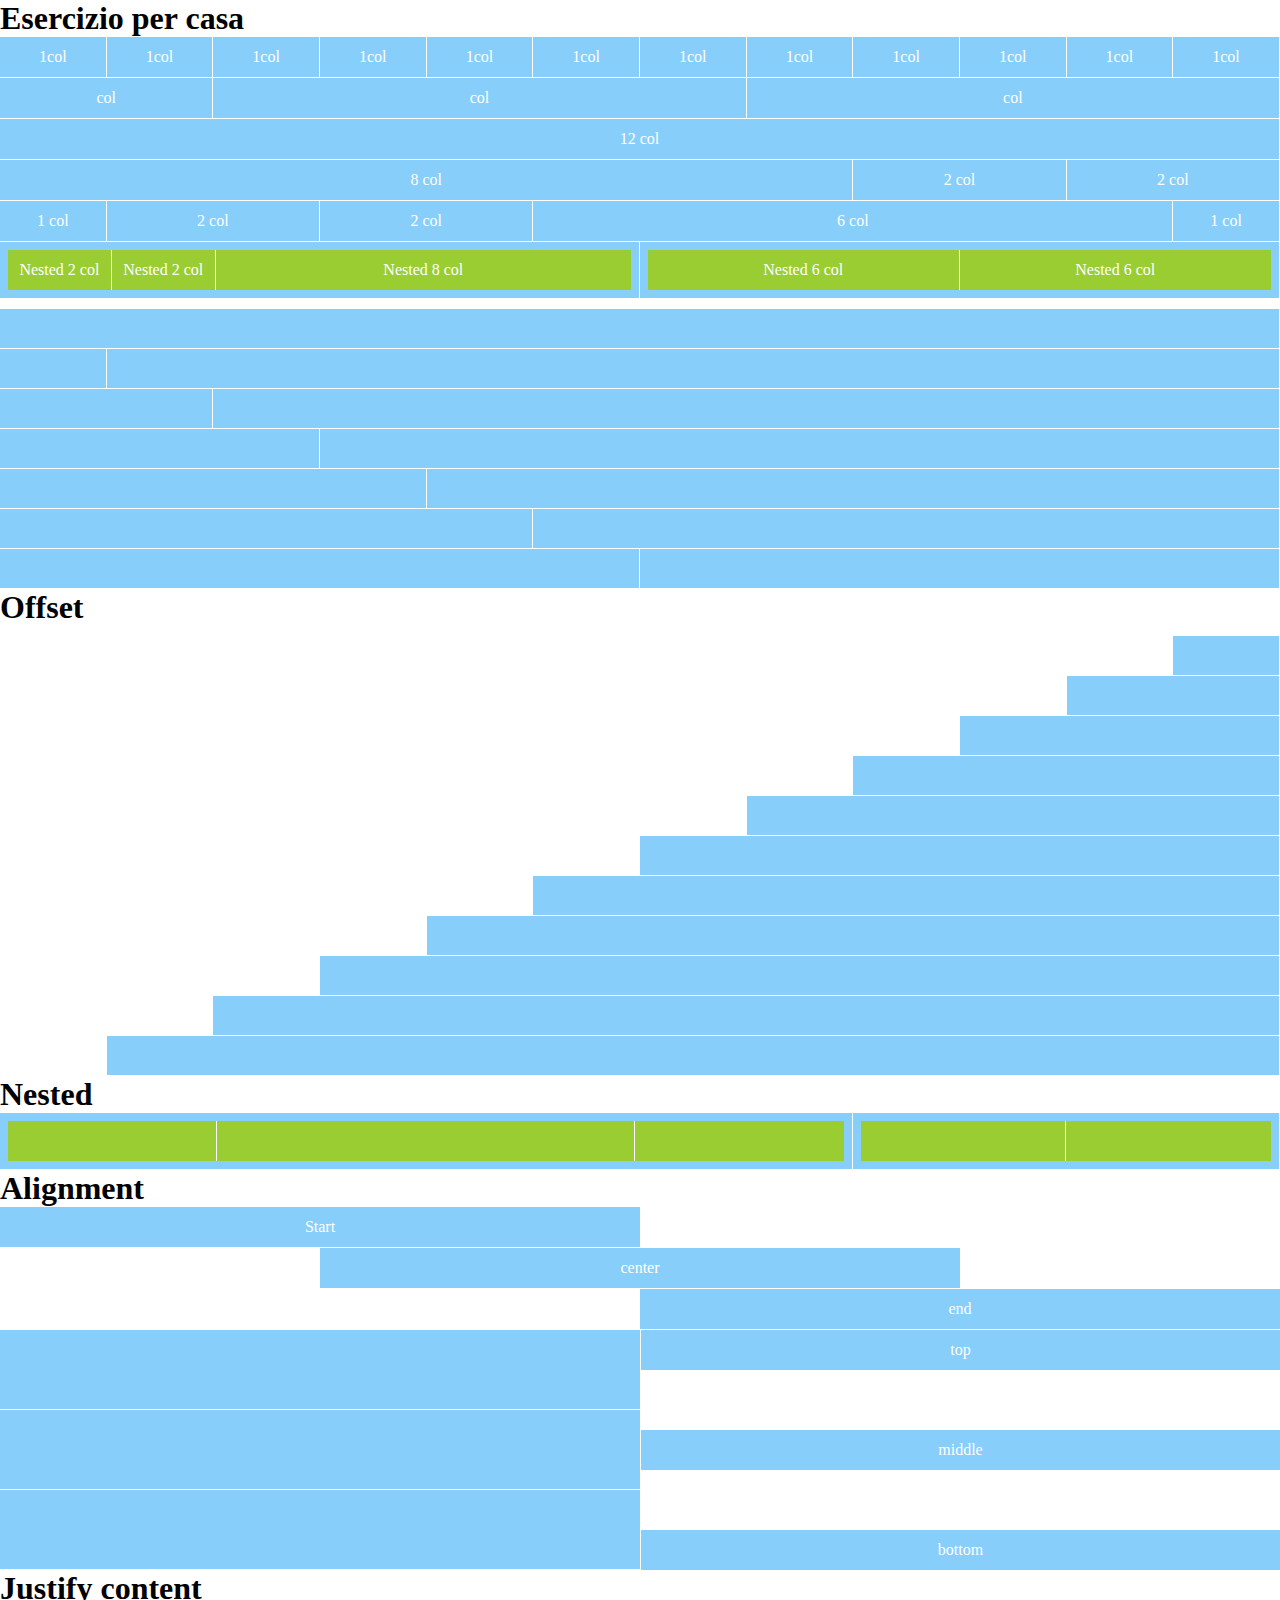
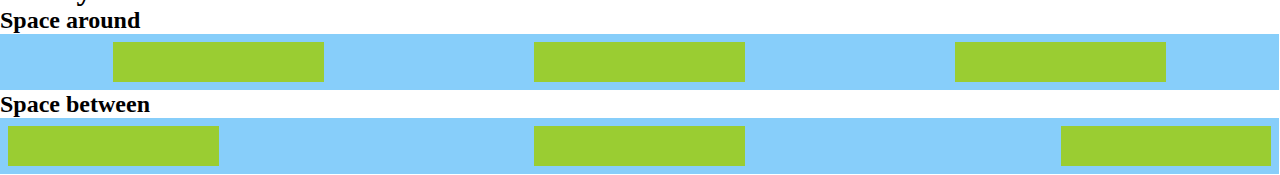
<file: index.html>
<!DOCTYPE html>
<html lang="en">
<head>
    <meta charset="UTF-8">
    <meta http-equiv="X-UA-Compatible" content="IE=edge">
    <meta name="viewport" content="width=device-width, initial-scale=1.0">
    <title>12Bool</title>
    <link rel="stylesheet" href="css/12bool.css">
    <link rel="stylesheet" href="css/style.css">
</head>
<body>
    <h1>Esercizio per casa</h1>
    <!--1a riga-->  
    <div class="row">
          <div class="col-1 bg-blue border">
              <span>1col</span>
          </div>
          <div class="col-1 bg-blue border">
            <span>1col</span>
          </div>
          <div class="col-1 bg-blue border">
            <span>1col</span>
          </div>
          <div class="col-1 bg-blue border">
            <span>1col</span>
          </div>
          <div class="col-1 bg-blue border">
            <span>1col</span>
          </div>
          <div class="col-1 bg-blue border">
            <span>1col</span>
          </div>
          <div class="col-1 bg-blue border">
            <span>1col</span>
          </div>
          <div class="col-1 bg-blue border">
            <span>1col</span>
          </div>
          <div class="col-1 bg-blue border">
            <span>1col</span>
          </div>
          <div class="col-1 bg-blue border">
            <span>1col</span>
          </div>
          <div class="col-1 bg-blue border">
            <span>1col</span>
          </div>
          <div class="col-1 bg-blue border">
            <span>1col</span>
          </div>
      </div>
      <!--/1a riga-->

    <!--2a riga-->
    <div class="row">
        <div class="col-2 bg-blue border">
            <span>col</span>
        </div>
        <div class="col-5 bg-blue border">
            <span>col</span>
        </div>
        <div class="col-5 bg-blue border">
            <span>col</span>
        </div>
    </div>
    <!--/2a riga-->

    <!--3a riga-->
    <div class="row">
        <div class="col-12 bg-blue border">
            <span>12 col</span>
        </div>
    </div>
    <!--/3a riga-->

    <!--4a riga-->
    <div class="row">
        <div class="col-8 bg-blue border">
            <span>8 col</span>
        </div>
        <div class="col-2 bg-blue border">
            <span>2 col</span>
        </div>
        <div class="col-2 bg-blue border">
            <span>2 col</span>
        </div>
    </div>
    <!--/4a riga-->

    <!--5a riga-->
    <div class="row">
        <div class="col-1 bg-blue border">
            <span>1 col</span>
        </div>
        <div class="col-2 bg-blue border">
            <span>2 col</span>
        </div>
        <div class="col-2 bg-blue border">
            <span>2 col</span>
        </div>
        <div class="col-6 bg-blue border">
            <span>6 col</span>
        </div>
        <div class="col-1 bg-blue border">
            <span>1 col</span>
        </div>
    </div>
    <!--/5a riga-->

    <!--6a riga-->
    <div class="row">
        <div class="col-6 bg-blue border">
            <div class="row special">
                <div class="col-2 bg-lime border-sp">
                    <span>Nested 2 col</span>
                </div>
                <div class="col-2 bg-lime border-sp">
                    <span>Nested 2 col</span>
                </div>
                <div class="col-8 bg-lime border-sp">
                    <span>Nested 8 col</span>
                </div>
            </div>
        </div>
        <div class="col-6 bg-blue border">
            <div class="row special">
                <div class="col-6 bg-lime border-sp">
                    <span>Nested 6 col</span>
                </div>
                <div class="col-6 bg-lime border-sp">
                    <span>Nested 6 col</span>
                </div>
            </div>
        </div>
    </div>
    <!--/6a riga-->

    <!--Secondo step-->
    <div class="step">
        <div class="row">
            <div class="col-12 bg-blue border"></div>
        </div>
        <div class="row">
            <div class="col-1 bg-blue border"></div>
            <div class="col-11 bg-blue border"></div>
        </div>
        <div class="row">
            <div class="col-2 bg-blue border"></div>
            <div class="col-10 bg-blue border"></div>
        </div>
        <div class="row">
            <div class="col-3 bg-blue border"></div>
            <div class="col-9 bg-blue border"></div>
        </div>
        <div class="row">
            <div class="col-4 bg-blue border"></div>
            <div class="col-8 bg-blue border"></div>
        </div>
        <div class="row">
            <div class="col-5 bg-blue border"></div>
            <div class="col-7 bg-blue border"></div>
        </div>
        <div class="row">
            <div class="col-6 bg-blue border"></div>
            <div class="col-6 bg-blue border"></div>
        </div>
    </div>
    <!--/Secondo step-->

    <!--Terzo step-->
    <h1>Offset</h1>
    <div class="step">
        <div class="row">
            <div class="col-1 col-11-offset bg-blue border"></div>
        </div>
        <div class="row">
            <div class="col-2 col-10-offset bg-blue border"></div>
        </div>
        <div class="row">
            <div class="col-3 col-9-offset bg-blue border"></div>
        </div>
        <div class="row">
            <div class="col-4 col-8-offset bg-blue border"></div>
        </div>
        <div class="row">
            <div class="col-5 col-7-offset bg-blue border"></div>
        </div>
        <div class="row">
            <div class="col-6 col-6-offset bg-blue border"></div>
        </div>
        <div class="row">
            <div class="col-7 col-5-offset bg-blue border"></div>
        </div>
        <div class="row">
            <div class="col-8 col-4-offset bg-blue border"></div>
        </div>
        <div class="row">
            <div class="col-9 col-3-offset bg-blue border"></div>
        </div>
        <div class="row">
            <div class="col-10 col-2-offset bg-blue border"></div>
        </div>
        <div class="row">
            <div class="col-11 col-1-offset bg-blue border"></div>
        </div>
    </div>
    <!--/Terzo step-->

    <!--Quarto step-->
    <h1>Nested</h1>
        <div class="row">
            <div class="col-8 bg-blue border">
                <div class="row special nested">
                    <div class="col-3 bg-lime border-sp"></div>
                    <div class="col-6 bg-lime border-sp"></div>
                    <div class="col-3 bg-lime border-sp"></div>
                </div>
            </div>
            <div class="col-4 bg-blue border">
                <div class="row special nested">
                    <div class="col-6 bg-lime border-sp"></div>
                    <div class="col-6 bg-lime border-sp"></div>
                </div>
            </div>
        </div>
    <!--/Quarto step-->


    <!--Quinto step-->
    <h1>Alignment</h1>
    <div class="row flex-start">
        <div class="col-6 bg-blue border-b">
            <span>Start</span>
        </div>
    </div>
    <div class="row flex-center ">
        <div class="col-6 bg-blue border-b">
            <span>center</span>
        </div>
    </div>
    <div class="row flex-end ">
        <div class="col-6 bg-blue border-b">
            <span>end</span>
        </div>
    </div>

    <div class="row">
        <div class="col-6 double bg-blue border-b"></div>
        <div class="col-6 half bg-blue border-l">
            <span>top</span>
        </div>
    </div>
    <div class="row">
        <div class="col-6 double bg-blue border-b"></div>
        <div class="col-6 half bg-blue border-l align-self-center">
                <span>middle</span>
        </div>
    </div>
    <div class="row">
        <div class="col-6 double bg-blue border-b"></div>
        <div class="col-6 half bg-blue border-l align-self-bottom">
            <span>bottom</span>
        </div>
    </div>
    <!--/Quinto step-->

    <!--Sesto step-->
    <h1>Justify content</h1>
    <h2>Space around</h2>
    <div class="row">
        <div class="col-12 bg-blue border">
            <div class="row special nested space-ar">
                <div class="col-2 bg-lime"></div>
                <div class="col-2 bg-lime"></div>
                <div class="col-2 bg-lime"></div>
            </div>
        </div>
    </div>
    <h2>Space between</h2>
    <div class="row">
        <div class="col-12 bg-blue border">
            <div class="row special nested space-btw">
                <div class="col-2 bg-lime"></div>
                <div class="col-2 bg-lime"></div>
                <div class="col-2 bg-lime"></div>
            </div>
        </div>
    </div>
    <!--/Sesto step-->

    
</body>
</html>
</file>
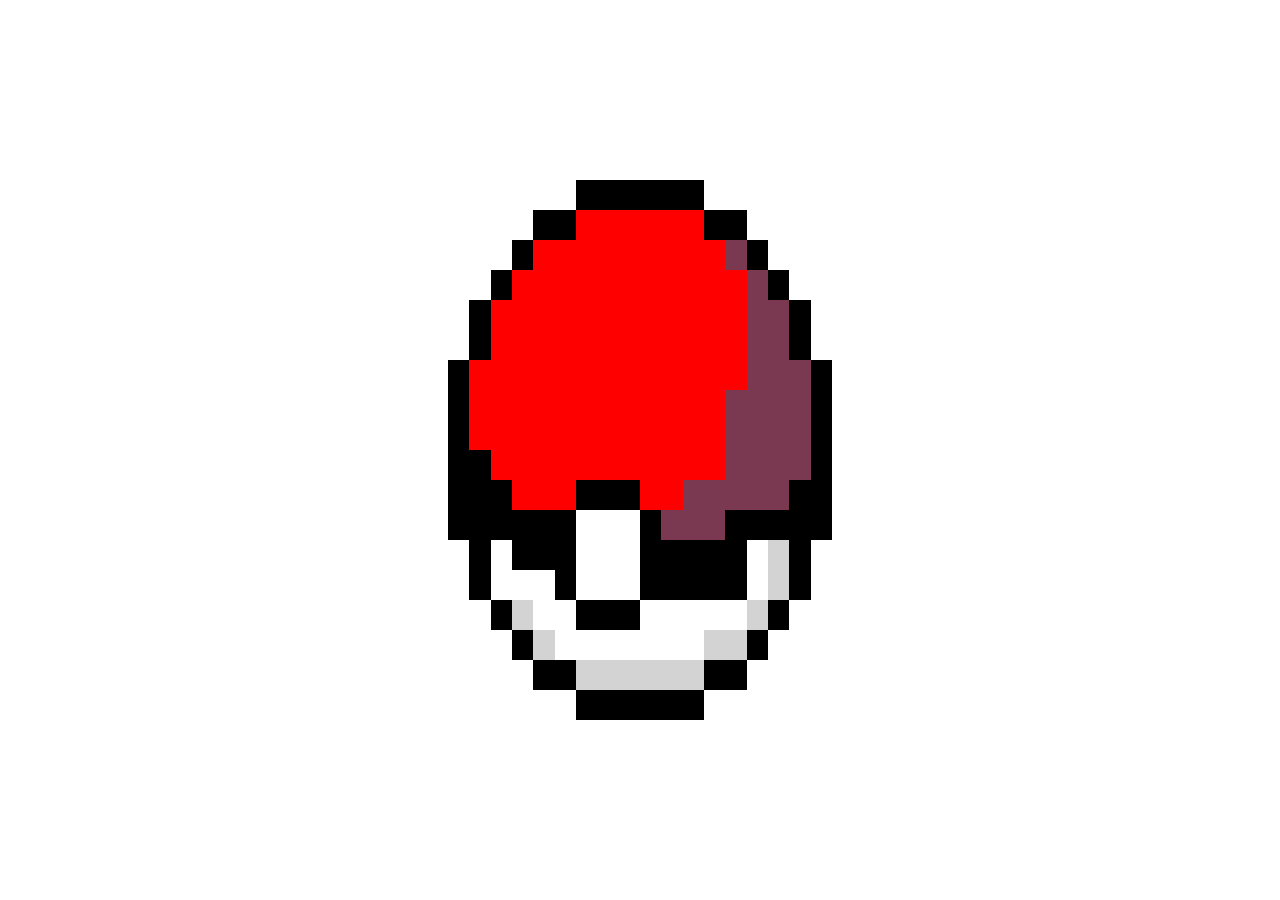
<file: bonus/index.html>
<!DOCTYPE html>
<html lang="en">
<head>
    <meta charset="UTF-8">
    <meta http-equiv="X-UA-Compatible" content="IE=edge">
    <meta name="viewport" content="width=device-width, initial-scale=1.0">
    <title>Bonus</title>
    <link rel="stylesheet" href="style.css">
</head>
<body>
    <div class="container">
        <div class="row">
            <div class="col-6 bg-dark"></div>
        </div>
        <div class="row">
            <div class="col-2 bg-dark"></div>
            <div class="col-6 bg-red"></div>
            <div class="col-2 bg-dark"></div>
        </div>
        <div class="row">
            <div class="col-1 bg-dark"></div>
            <div class="col-9 bg-red"></div>
            <div class="col-1 bg-sfumatura"></div>
            <div class="col-1 bg-dark"></div>
        </div>
        <div class="row">
            <div class="col-1 bg-dark"></div>
            <div class="col-11 bg-red"></div>
            <div class="col-1 bg-sfumatura"></div>
            <div class="col-1 bg-dark"></div>
        </div>
        <div class="row">
            <div class="col-1 bg-dark"></div>
            <div class="col-12 bg-red"></div>
            <div class="col-2 bg-sfumatura"></div>
            <div class="col-1 bg-dark"></div>
        </div>
        <div class="row">
            <div class="col-1 bg-dark"></div>
            <div class="col-12 bg-red"></div>
            <div class="col-2 bg-sfumatura"></div>
            <div class="col-1 bg-dark"></div>
        </div>
        <div class="row">
            <div class="col-1 bg-dark"></div>
            <div class="col-13 bg-red"></div>
            <div class="col-3 bg-sfumatura"></div>
            <div class="col-1 bg-dark"></div>
        </div>
        <div class="row">
            <div class="col-1 bg-dark"></div>
            <div class="col-12 bg-red"></div>
            <div class="col-4 bg-sfumatura"></div>
            <div class="col-1 bg-dark"></div>
        </div>
        <div class="row">
            <div class="col-1 bg-dark"></div>
            <div class="col-12 bg-red"></div>
            <div class="col-4 bg-sfumatura"></div>
            <div class="col-1 bg-dark"></div>
        </div>
        <div class="row">
            <div class="col-2 bg-dark"></div>
            <div class="col-11 bg-red"></div>
            <div class="col-4 bg-sfumatura"></div>
            <div class="col-1 bg-dark"></div>
        </div>
        <div class="row">
            <div class="col-3 bg-dark"></div>
            <div class="col-3 bg-red"></div>
            <div class="col-3 bg-dark"></div>
            <div class="col-2 bg-red"></div>
            <div class="col-5 bg-sfumatura"></div>
            <div class="col-2 bg-dark"></div>
        </div>
        <div class="row">
            <div class="col-6 bg-dark"></div>
            <div class="col-3"></div>
            <div class="col-1 bg-dark"></div>
            <div class="col-3 bg-sfumatura"></div>
            <div class="col-5 bg-dark"></div>
        </div>
        <div class="row">
            <div class="col-1 bg-dark"></div>
            <div class="col-1"></div>
            <div class="col-3 bg-dark"></div>
            <div class="col-3"></div>
            <div class="col-5 bg-dark"></div>
            <div class="col-1"></div>
            <div class="col-1 bg-grey"></div>
            <div class="col-1 bg-dark"></div>
        </div>
        <div class="row">
            <div class="col-1 bg-dark"></div>
            <div class="col-3"></div>
            <div class="col-1 bg-dark"></div>
            <div class="col-3"></div>
            <div class="col-5 bg-dark"></div>
            <div class="col-1"></div>
            <div class="col-1 bg-grey"></div>
            <div class="col-1 bg-dark"></div>
        </div>
        <div class="row">
            <div class="col-1 bg-dark"></div>
            <div class="col-1 bg-grey"></div>
            <div class="col-2"></div>
            <div class="col-3 bg-dark"></div>
            <div class="col-5"></div>
            <div class="col-1 bg-grey"></div>
            <div class="col-1 bg-dark"></div>
        </div>
        <div class="row">
            <div class="col-1 bg-dark"></div>
            <div class="col-1 bg-grey"></div>
            <div class="col-7"></div>
            <div class="col-2 bg-grey"></div>
            <div class="col-1 bg-dark"></div>
        </div>
        <div class="row">
            <div class="col-2 bg-dark"></div>
            <div class="col-6 bg-grey"></div>
            <div class="col-2 bg-dark"></div>
        </div>
        <div class="row">
            <div class="col-6 bg-dark"></div>
        </div>
    </div>
    
</body>
</html>
</file>
<file: css/12bool.css>
*{
    margin: 0;
    padding: 0;
    box-sizing: border-box;
}

html{
    font-size: 100%;
}

[class *="col"] {
    flex: 0 0 auto;
}

.container-fluid {
    width: 100%;
}

.row {
    display: flex;
    flex-direction: row;
    flex-wrap: wrap;
}

.col-1 {
    flex-basis: calc((100% / 12) * 1);
    max-width: calc((100% / 12) * 1);
}
.col-2 {
    flex-basis: calc((100% / 12) * 2);
    max-width: calc((100% / 12) * 2);
}
.col-3 {
    flex-basis: calc((100% / 12) * 3);
    max-width: calc((100% / 12) * 3);
}
.col-4 {
    flex-basis: calc((100% / 12) * 4);
    max-width: calc((100% / 12) * 4);
}
.col-5 {
    flex-basis: calc((100% / 12) * 5);
    max-width: calc((100% / 12) * 5);
}
.col-6 {
    flex-basis: calc((100% / 12) * 6);
    max-width: calc((100% / 12) * 6);
}
.col-7 {
    flex-basis: calc((100% / 12) * 7);
    max-width: calc((100% / 12) * 7);
}
.col-8 {
    flex-basis: calc((100% / 12) * 8);
    max-width: calc((100% / 12) * 8);
}
.col-9 {
    flex-basis: calc((100% / 12) * 9);
    max-width: calc((100% / 12) * 9);
}
.col-10 {
    flex-basis: calc((100% / 12) * 10);
    max-width: calc((100% / 12) * 10)
}
.col-11 {
    flex-basis: calc((100% / 12) * 11);
    max-width: calc((100% / 12) * 11);
}
.col-12 {
    flex-basis: calc((100% / 12)* 12);
    max-width: calc((100% / 12) * 12);
}

/* Offset */

.col-1-offset {
    margin-left: calc((100% / 12) * 1);
}
.col-2-offset {
    margin-left: calc((100% / 12) * 2);
}
.col-3-offset {
    margin-left: calc((100% / 12) * 3);
}
.col-4-offset {
    margin-left: calc((100% / 12) * 4);
}
.col-5-offset {
    margin-left: calc((100% / 12) * 5);
}
.col-6-offset {
    margin-left: calc((100% / 12) * 6);
}
.col-7-offset {
    margin-left: calc((100% / 12) * 7);
}
.col-8-offset {
    margin-left: calc((100% / 12) * 8);
}
.col-9-offset {
    margin-left: calc((100% / 12) * 9);
}
.col-10-offset {
    margin-left: calc((100% / 12) * 10);
}
.col-11-offset {
    margin-left: calc((100% / 12) * 11);
}
.col-12-offset {
    margin-left: calc((100% / 12) * 12);
}
</file>
<file: css/style.css>
.bg-blue{
    background-color: lightskyblue;
}

.border{
    border-right: 1px solid white;
    border-bottom: 1px solid white;
}

[class *="col"] {
    text-align: center;
}

[class *="col"] span{
    line-height: 40px;
    vertical-align: middle;
    color: white;
}

.bg-lime{
    background-color: yellowgreen;
}

[class *="row special"] {
    padding: 8px;
    height: auto;
    text-align: center;
}

.border-sp{
    border-right: 1px solid white;
}

.row .special .border-sp:last-child {
    border-right: none;
}

.step {
    margin-top: 10px;
}

.step [class *="col"] {
    height: 40px;
}

.nested [class *="col"] {
    height: 40px;
}

.flex-start{
    justify-content: flex-start;
}

.flex-center{
    justify-content: center;
}

.flex-end{
    justify-content: flex-end;
}

.border-b{
    border-bottom: 1px solid white;
}

.double{
    height: 80px;
}

.border-l{
    border-left: 1px solid white;
}

.half{
    height: 50%;
}

.align-self-center{
    align-self: center;
}

.align-self-bottom{
    align-self: flex-end;
}

.space-ar{
    justify-content: space-around;
}

.space-btw{
    justify-content: space-between;
}
</file>
<file: bonus/style.css>
*{
    margin: 0;
    padding: 0;
    box-sizing: border-box;
}

html{
    font-size: 100%;
}

[class *="col"] {
    flex: 0 0 auto;
}

.container-fluid {
    width: 100%;
}

.row {
    display: flex;
    flex-direction: row;
    flex-wrap: wrap;
    justify-content: center;
}

.col-1 {
    flex-basis: calc((100% / 18) * 1);
    max-width: calc((100% / 18) * 1);
}
.col-2 {
    flex-basis: calc((100% / 18) * 2);
    max-width: calc((100% / 18) * 2);
}
.col-3 {
    flex-basis: calc((100% / 18) * 3);
    max-width: calc((100% / 18) * 3);
}
.col-4 {
    flex-basis: calc((100% / 18) * 4);
    max-width: calc((100% / 18) * 4);
}
.col-5 {
    flex-basis: calc((100% / 18) * 5);
    max-width: calc((100% / 18) * 5);
}
.col-6 {
    flex-basis: calc((100% / 18) * 6);
    max-width: calc((100% / 18) * 6);
}
.col-7 {
    flex-basis: calc((100% / 18) * 7);
    max-width: calc((100% / 18) * 7);
}
.col-8 {
    flex-basis: calc((100% / 18) * 8);
    max-width: calc((100% / 18) * 8);
}
.col-9 {
    flex-basis: calc((100% / 18) * 9);
    max-width: calc((100% / 18) * 9);
}
.col-10 {
    flex-basis: calc((100% / 18) * 10);
    max-width: calc((100% / 18) * 10)
}
.col-11 {
    flex-basis: calc((100% / 18) * 11);
    max-width: calc((100% / 18) * 11);
}
.col-12 {
    flex-basis: calc((100% / 18)* 12);
    max-width: calc((100% / 18) * 12);
}

.col-13 {
    flex-basis: calc((100% / 18)* 13);
    max-width: calc((100% / 18) * 13);
}

.col-14 {
    flex-basis: calc((100% / 18)* 14);
    max-width: calc((100% / 18) * 14);
}

.col-15 {
    flex-basis: calc((100% / 18)* 15);
    max-width: calc((100% / 18) * 15);
}

.col-16 {
    flex-basis: calc((100% / 18)* 16);
    max-width: calc((100% / 18) * 16);
}

.col-17 {
    flex-basis: calc((100% / 18)* 17);
    max-width: calc((100% / 18) * 17);
}

.col-18 {
    flex-basis: calc((100% / 18)* 18);
    max-width: calc((100% / 18) * 18);
}

/* Offset */

.col-1-offset {
    margin-left: calc((100% / 18) * 1);
}
.col-2-offset {
    margin-left: calc((100% / 18) * 2);
}
.col-3-offset {
    margin-left: calc((100% / 18) * 3);
}
.col-4-offset {
    margin-left: calc((100% / 18) * 4);
}
.col-5-offset {
    margin-left: calc((100% / 18) * 5);
}
.col-6-offset {
    margin-left: calc((100% / 18) * 6);
}
.col-7-offset {
    margin-left: calc((100% / 18) * 7);
}
.col-8-offset {
    margin-left: calc((100% / 18) * 8);
}
.col-9-offset {
    margin-left: calc((100% / 18) * 9);
}
.col-10-offset {
    margin-left: calc((100% / 18) * 10);
}
.col-11-offset {
    margin-left: calc((100% / 18) * 11);
}
.col-12-offset {
    margin-left: calc((100% / 18) * 12);
}

.col-13-offset {
    margin-left: calc((100% / 18) * 13);
}

.col-14-offset {
    margin-left: calc((100% / 18) * 14);
}

.col-15-offset {
    margin-left: calc((100% / 18) * 15);
}

.col-16-offset {
    margin-left: calc((100% / 18) * 16);
}

.col-17-offset {
    margin-left: calc((100% / 18) * 17);
}

.col-18-offset {
    margin-left: calc((100% / 18) * 18);
}


.container{
    width: 30%;
    margin: 0 auto;
    position: absolute;
    top: 50%;
    left: 50%;
    transform: translate(-50%, -50%);
}

.bg-dark{
    background-color: black;
}

.bg-red{
    background-color: red;
}

.bg-sfumatura{
    background-color: #7a3951;
}

.bg-grey{
    background-color: lightgray;
}

[class *="col"] {
    height: 30px;
}
</file>
